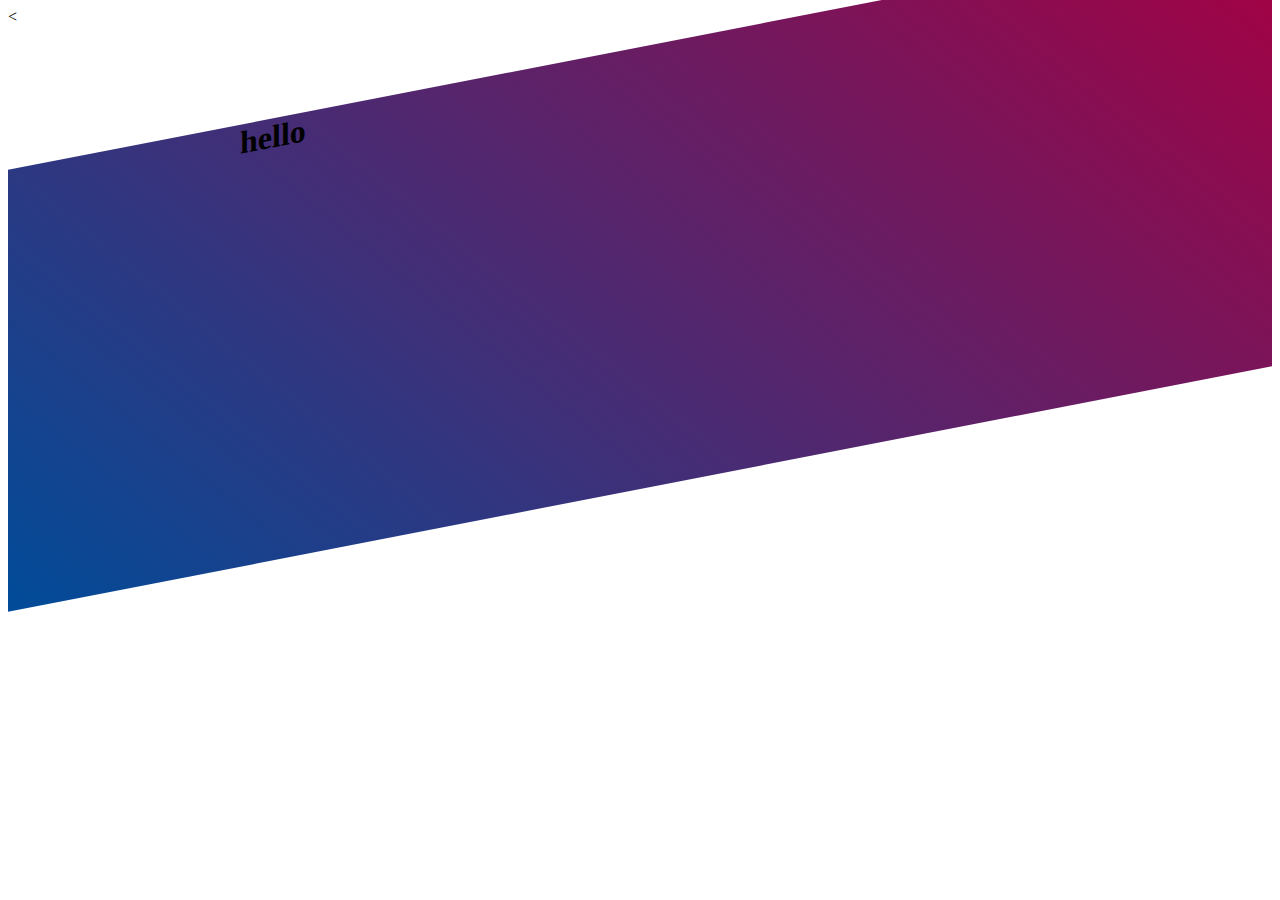
<file: fcb/about.html>
<<!DOCTYPE html>
<html lang="en" dir="ltr">
  <head>
    <link rel="stylesheet" href="about.css">
    <meta charset="utf-8">
    <title></title>
  </head>
  <body>
    <div class="external">
      <div class="internal">
       <h1>hello</h1>
      </div>
      </div>>
  </body>
</html>
</file>
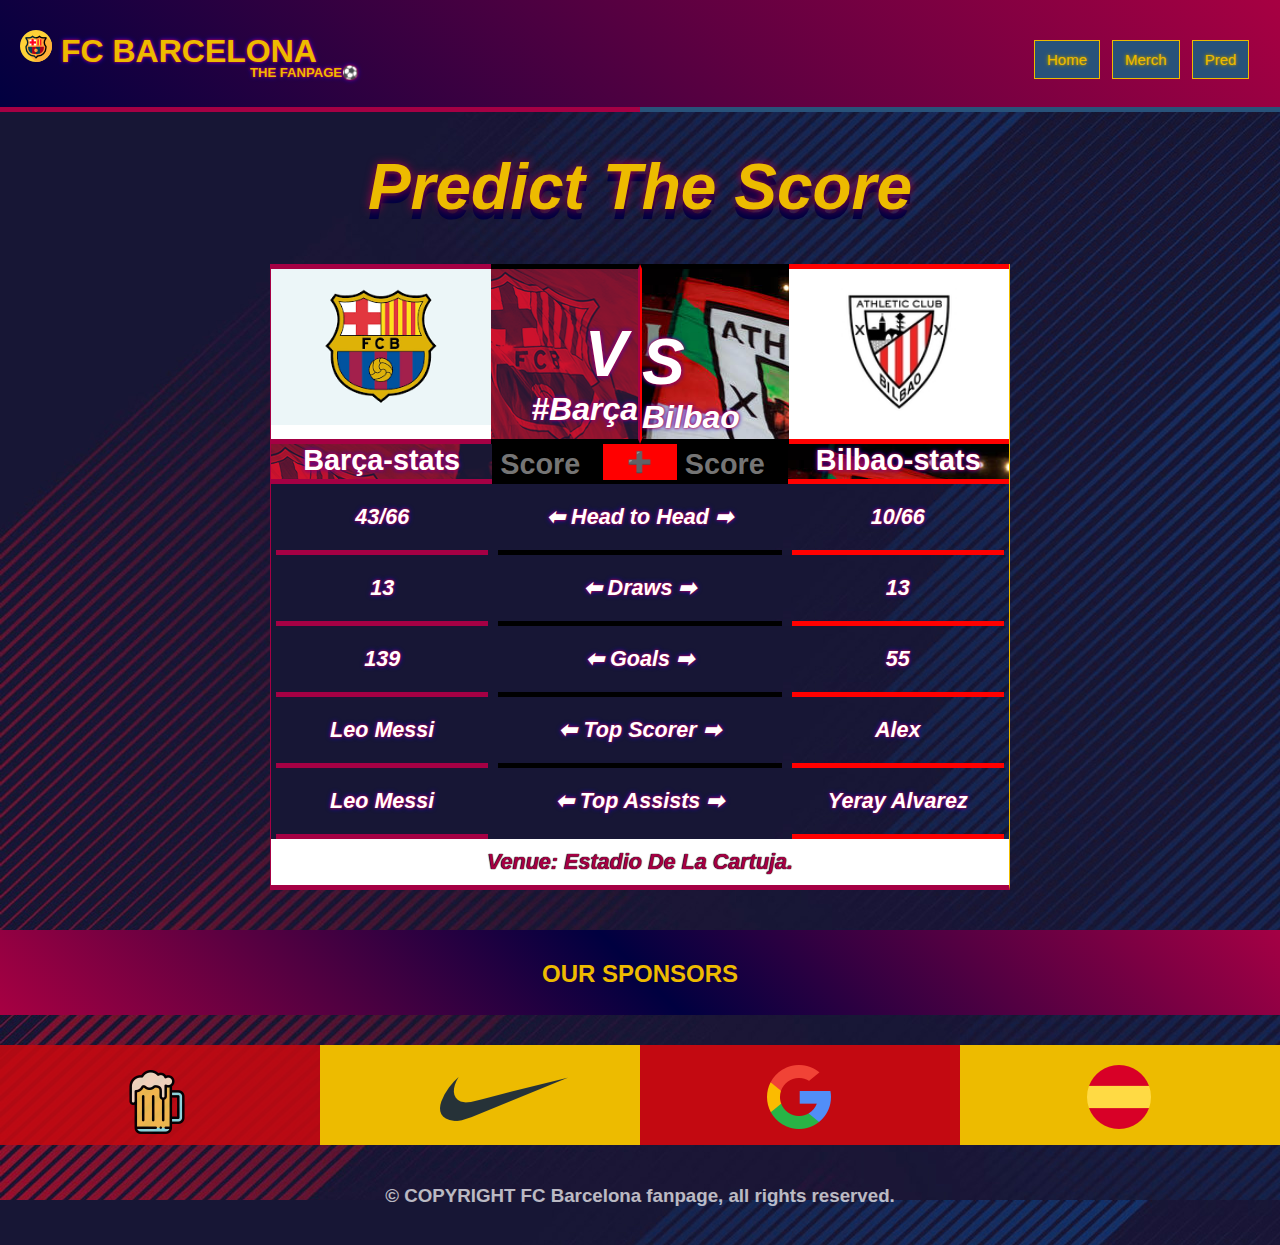
<file: fcb/prediction.html>
<!DOCTYPE html>
  <html lang="en" dir="ltr">

  <head>
    <meta charset="utf-8">
    <title>prediction page</title>
    <meta name="viewport" content="width=device-width, initial-scale=1.0">
     <link rel="stylesheet" href="predictions.css">
  </head>
  <body class="body" style="background-image: url('prediction-images/fc_barcelona_patterns_02.jpg');">
   <div class="data">
      <div class="heading">
      <h1 class="title1"><img src="images/ggb.png" alt="visca el barca"> FC BARCELONA<h6 class="title2"> THE FANPAGE⚽ </h6></h1>
      </div>
      <div class="boom">
        <div class="butdiv">
          <button class="buttonn" type="button" name="button"><a class="link" href="https://shrithikraj10.github.io/FCB-UPLOAD3/fcb/index.html">Home</a></button>
          <button class="buttonn" type="button" name="button"><a class="link" href="https://shrithikraj10.github.io/FCB-UPLOAD3/fcb/merchandise-main/index1.html">Merch</a></button>
          <button class="buttonn" type="button" name="button"><a class="link" href="C:\Users\Shrithik Raj\Documents\web development\fcb\prediction.html">Pred</a></button>
        </div>
      </div>


    </div>

    <h1 class="main-title">Predict The Score</h1>

    <div class = "moooo">
      <div class = "hero">
        <h1  class = "heading2" >Thanks for Predicting the Score.</h1>
        <h1 class = "scorre"></h1>
        <button class="purchase" type="button">Predict again.</button>
        <h2 class = "quotee">#visça el Barça</h2>

      </div>
      <div>
        <h2 class = "heading3">check out the Merch.</h2>
        <button class="purchase" type="button">MERCH.</button>
        <h2 class = "quotee">#Força Barça</h2>
      </div>

    </div>


    <div class="mother-div">
      <div class="img-div">
        <div class="img1">
          <img class="img bimg" src="prediction-images/logo-predict.png" alt="">
        </div>

        <div class="VS" style="background-image: url('prediction-images/oap.png');">
          <h1 class="vst1">V</h1>
          <h1 class="vsb1">#Barça</h1>
        </div>
        <div class="VS2" style="background-image: url('prediction-images/acb.jpg');">
          <h1 class="vst2">S</h1>
          <h1 class="vsb2">Bilbao</h1>
        </div>
        <div class="img2">
          <img class="img" src="prediction-images/acb-logo.jpg" alt="">
        </div>

      </div>
      <div class="infooo">
        <div class="stats">
          <div class="stat1" style="background-image: url('prediction-images/oap.png');" >
            <h1 class="main-stats">Barça-stats</h1>
          </div>
          <div class="stat2" >
            <input class="noom1" type="number" placeholder="Score" required>
          </div>
          <div class="stat3">
            <button class="button bear" type="submit" name="button">
              <h2>➕</<h2>
            </button>
          </div>
          <div class="stat4">
            <input class="noom2" type="number" placeholder="Score" required>
          </div>
          <div class="stat5" style="background-image: url('prediction-images/acb.jpg');">
            <h1 class="main-stats">Bilbao-stats</h1>
          </div>
        </div>
        <div class="information"  style="background-image: url('prediction-images/fc_barcelona_patterns_02.jpg');">
          <div class="binfo">
          <h2>43/66</h2>
          </div>
          <div class="menu-info">
          <h2>⬅ Head to Head ➡</h2>
          </div>
          <div class="away-info">
          <h2>10/66</h2>
          </div>
          </div>

          <div class="information"  style="background-image: url('prediction-images/fc_barcelona_patterns_02.jpg');">
            <div class="binfo">
            <h2>13</h2>
            </div>
            <div class="menu-info">
            <h2>⬅ Draws ➡</h2>
            </div>
            <div class="away-info">
            <h2>13</h2>
            </div>
            </div>

          <div class="information"  style="background-image: url('prediction-images/fc_barcelona_patterns_02.jpg');">
            <div class="binfo">
            <h2>139</h2>
            </div>
            <div class="menu-info">
            <h2>⬅ Goals ➡</h2>
            </div>
            <div class="away-info">
            <h2>55</h2>
            </div>
            </div>



              <div class="information"  style="background-image: url('prediction-images/fc_barcelona_patterns_02.jpg');">
                <div class="binfo">
                <h2>Leo Messi</h2>
                </div>
                <div class="menu-info">
                <h2>⬅ Top Scorer ➡</h2>
                </div>
                <div class="away-info">
                <h2>Alex</h2>
                </div>
                </div>

                <div class="information"  style="background-image: url('prediction-images/fc_barcelona_patterns_02.jpg');">
                  <div class="binfo">
                  <h2>Leo Messi</h2>
                  </div>
                  <div class="menu-info last">
                  <h2>⬅ Top Assists ➡</h2>
                  </div>
                  <div class="away-info ">
                  <h2>Yeray Alvarez</h2>
                  </div>
                  </div>

                </div>

                          <div class="venue">
                            <h2 class="venuet">Venue: Estadio De La Cartuja. </h2>
                          </div>

      </div>

      <div class="sponsors">
        <h2>OUR SPONSORS</h2>
      </div>
      <div class="spon">
        <div id="sponsor1" class="lol">
          <img class="spimg0" src="images/beer.png" alt="">
        </div>

        <div id="sponsor2" class="lol">
          <img class="spimg1" src="images/nike.png" alt="">
        </div>

        <div id="sponsor3" class="lol">
          <img class="spimg2" src="images/search.png" alt="">
        </div>

        <div id="sponsor4" class="lol">
          <img class="spimg3" src="images/spain.png" alt="">
        </div>

      </div>

      <footer>
        <div class="footer">

          <h3>© COPYRIGHT FC Barcelona fanpage, all rights reserved.</h3>
        </div>
      </footer>

  <script src= "https://github.com/shrithikraj10/FCB-UPLOAD3/edit/main/fcb/prediction.js"></script>
  </body>

  </html>
</file>
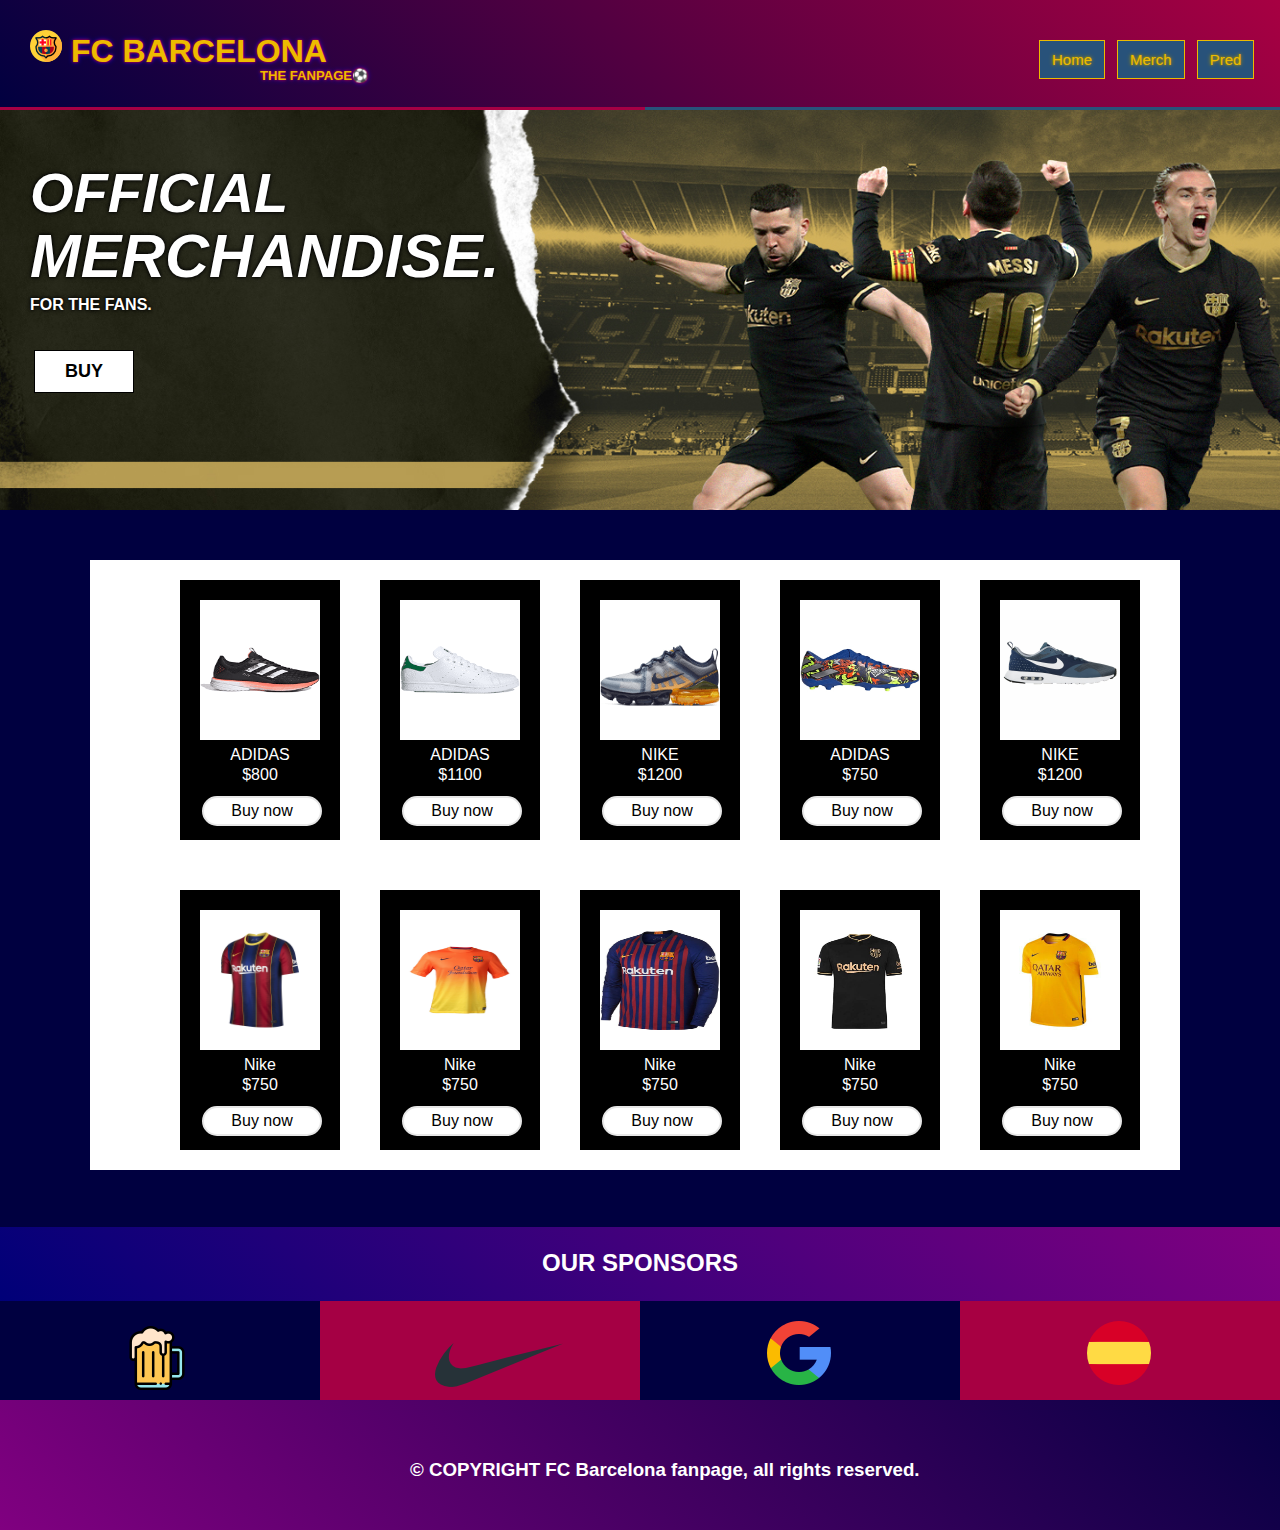
<file: fcb/merchandise-main/index1.html>
<!DOCTYPE html>
<html lang="en" dir="ltr">

<head>
  <link rel="stylesheet" href="styles.css">
  <meta name="viewport" content="width=device-width, initial-scale=1.0">
  <meta charset="utf-8">
  <title>FCB</title>
</head>

<body class="hello" >

  <div class="navbar1">
    <div class="heading1">
      <h1 class="title11"><img src="images/ggb.png" alt="visca el barca"> FC BARCELONA<h6 class="title21"> THE FANPAGE⚽ </h6>
      </h1>
    </div>
    <div class="room1">
      <div class="butdiv1">
        <button class="buttonn1" type="button" name="button"><a class="link1" href="https://shrithikraj10.github.io/FCB-UPLOAD3/fcb/index.html">Home</a></button>
        <button class="buttonn1" type="button" name="button"><a class="link1" href="C:\Users\Shrithik Raj\Documents\web development\fcb\merchandise-main\index1.html">Merch</a></button>
        <button class="buttonn1" type="button" name="button"><a class="link1" href="https://shrithikraj10.github.io/FCB-UPLOAD3/fcb/prediction.html">Pred</a></button>
      </div>
    </div>
  </div>
 <h1 class= "bigtext">OFFICIAL</h1>
 <h1 class= "bigtext2">MERCHANDISE.</h1>
 <h3 class = "bigtext3">FOR THE FANS.</h3>
 <button class="purchase" type="button">BUY</button>


  <div class="data" >

    <img class="display mySlides" src="images/Banner.jpg" alt="">
    <img class="display mySlides" src="images/banner-2.jpg" alt="">
    <img class="display mySlides" src="images/banner-3.jpg" alt="">
    <img class="display mySlides" src="images/banner-4.jpg" alt="">
    <img class="display mySlides" src="images/banner-5.jpg" alt="">
    <img class="display mySlides" src="images/banner-6.jpg" alt="">
    <div class = "diagonal">
    <div class= "rotate">
      <h1>Visca el barça❗</h1>
      <h1>#Força Barca.</h1>
      <h1>#weareBlaugrana.</h1>
    </div>
  </div>


  <div class="bord1">
    <h1>hello</h1>
  </div>
  <div class="bord2">

  </div>
  <div class="bord3">

  </div>
  <div class="bord4">

  </div>





    <div class="back">
      <p class="available">Welcome</p>
      <hr class="shoes">
      <div class="information">
        <p class="fontcolour">
          Dear Customers, we are delighted to present you our very own merchandise solely created for the barca fans.
          Here are some limited edition products that you might like.
        </p>
      </div>
    </div>
    <div class="back1">
      <p class="available">About</p>
      <hr class="shoes">
      <div class="information1">
        <p class="fontcolour">
          This merchandise has been officially sponsored and run under the authority of FC Barcelona.
        </p>
      </div>
    </div>

    <div class="">

      <div class="merc1 one">
        <div class="productinfo">
        <div class="justcolour">
            <img class="image" src="shoes1.jpg" alt="">
          </div>
          <div class="detail1">
            <p>NIKE</p>
          </div>
          <div class="detail2">
            <p>$1200</p>
          </div>
          <div id="buy" class="buyNow">
            <p>checking</p>
          </div>
          <div class="buybutton">
            <button id="btn1" class="button1" type="button" name="button">Buy now</button>
          </div>
        </div>
      </div>

      <div class="merc2 two">
        <div class="productinfo">
          <div class="justcolour">
            <img class="image" src="images/shopping2.png" alt="">
          </div>
          <div class="detail1">
            <p>ADIDAS</p>
          </div>
          <div class="detail2">
            <p>$800</p>
          </div>
          <div id="buy" class="buyNow">
            <p>checking</p>
          </div>
          <div class="buybutton">
            <button id="btn1" class="button1" type="button" name="button">Buy now</button>
          </div>
        </div>
      </div>
      <div class="merc3 three">
        <div class="productinfo">

          <div class="justcolour">
            <img class="image" src="images/shopping3.png" alt="">
          </div>
          <div class="detail1">
            <p>ADIDAS</p>
          </div>
          <div class="detail2">
            <p>$1100</p>
          </div>
          <div id="buy" class="buyNow">
            <p>checking</p>
          </div>
          <div class="buybutton">
            <button id="btn1" class="button1" type="button" name="button">Buy now</button>
          </div>
        </div>
      </div>
      <div class="merc4 four">
        <div class="productinfo">

          <div class="justcolour">
            <img class="image" src="images/shopping6.png" alt="">
          </div>
          <div class="detail1">
            <p>NIKE</p>
          </div>
          <div class="detail2">
            <p>$1200</p>
          </div>
          <div id="buy" class="buyNow">
            <p>checking</p>
          </div>
          <div class="buybutton">
            <button id="btn1" class="button1" type="button" name="button">Buy now</button>
          </div>
        </div>
      </div>
      <div class="merc5 five">
        <div class="productinfo">

          <div class="justcolour">
            <img class="image" src="images/shopping5.png" alt="">
          </div>
          <div class="detail1">
            <p>ADIDAS</p>
          </div>
          <div class="detail2">
            <p>$750</p>
          </div>
          <div id="buy" class="buyNow">
            <p>checking</p>
          </div>
          <div class="buybutton">
            <button id="btn1" class="button1" type="button" name="button">Buy now</button>
          </div>
        </div>
      </div>
    </div>
    <div class="merc6 six">
      <div class="productinfo">

        <div class="justcolour">
          <img class="image" src="images/jersy1.jpg" alt="">
        </div>
        <div class="detail1">
          <p>Nike</p>
        </div>
        <div class="detail2">
          <p>$750</p>
        </div>
        <div id="buy" class="buyNow">
          <p>checking</p>
        </div>
        <div class="buybutton">
          <button id="btn1" class="button1" type="button" name="button">Buy now</button>
        </div>
      </div>
    </div>
  </div>
  <div class="merc7 seven">
    <div class="productinfo">

      <div class="justcolour">
        <img class="image" src="images/jersy2.jpg" alt="">
      </div>
      <div class="detail1">
        <p>Nike</p>
      </div>
      <div class="detail2">
        <p>$750</p>
      </div>
      <div id="buy" class="buyNow">
        <p>checking</p>
      </div>
      <div class="buybutton">
        <button id="btn1" class="button1" type="button" name="button">Buy now</button>
      </div>
    </div>
  </div>
  </div>
  <div class="merc8 eight">
    <div class="productinfo">

      <div class="justcolour">
        <img class="image" src="images/jersy3.jpg" alt="">
      </div>
      <div class="detail1">
        <p>Nike</p>
      </div>
      <div class="detail2">
        <p>$750</p>
      </div>
      <div id="buy" class="buyNow">
        <p>checking</p>
      </div>
      <div class="buybutton">
        <form class="" action="order.html" method="post">
          <button id="btn1" class="button1" type="button">Buy now</button>
        </form>
      </div>
    </div>
  </div>
  <div class="merc9 nine">
    <div class="productinfo">

      <div class="justcolour">
        <img class="image" src="images/jersy4.jpg" alt="">
      </div>
      <div class="detail1">
        <p>Nike</p>
      </div>
      <div class="detail2">
        <p>$750</p>
      </div>
      <div id="buy" class="buyNow">
        <p>checking</p>
      </div>
      <div class="buybutton">
        <button id="btn1" class="button1" type="button" name="button">Buy now</button>
      </div>
    </div>
  </div>
  <div class="merc10 ten">
    <div class="productinfo">

      <div class="justcolour">
        <img class="image" src="images/wallpaper3.jpg" alt="">
      </div>
      <div class="detail1">
        <p>Nike</p>
      </div>
      <div class="detail2">
        <p>$750</p>
      </div>
      <div id="buy" class="buyNow">
        <p>checking</p>
      </div>
      <div class="buybutton">
        <button id="btn1" class="button1" type="button" name="button">Buy now</button>
      </div>
    </div>
  </div>
  <div class="endgame">
    <div class="sponsors">
      <h2>OUR SPONSORS</h2>
    </div>
    <div id="container">
      <div id="sponsor1" class="lol">
        <img class="spimg0" src="images/beer.png" alt="">
      </div>

      <div id="sponsor2" class="lol">
        <img class="spimg1" src="images/nike.png" alt="">
      </div>

      <div id="sponsor3" class="lol">
        <img class="spimg2" src="images/search.png" alt="">
      </div>

      <div id="sponsor4" class="lol">
        <img class="spimg3" src="images/spain.png" alt="">
      </div>

    </div>
  </div>

  <footer>
    <div class="footer">
      <h3 class = "her">© COPYRIGHT FC Barcelona fanpage, all rights reserved.</h3>
    </div>
  </footer>

  <script src="index1.js" charset="utf-8"></script>
</body>
</file>
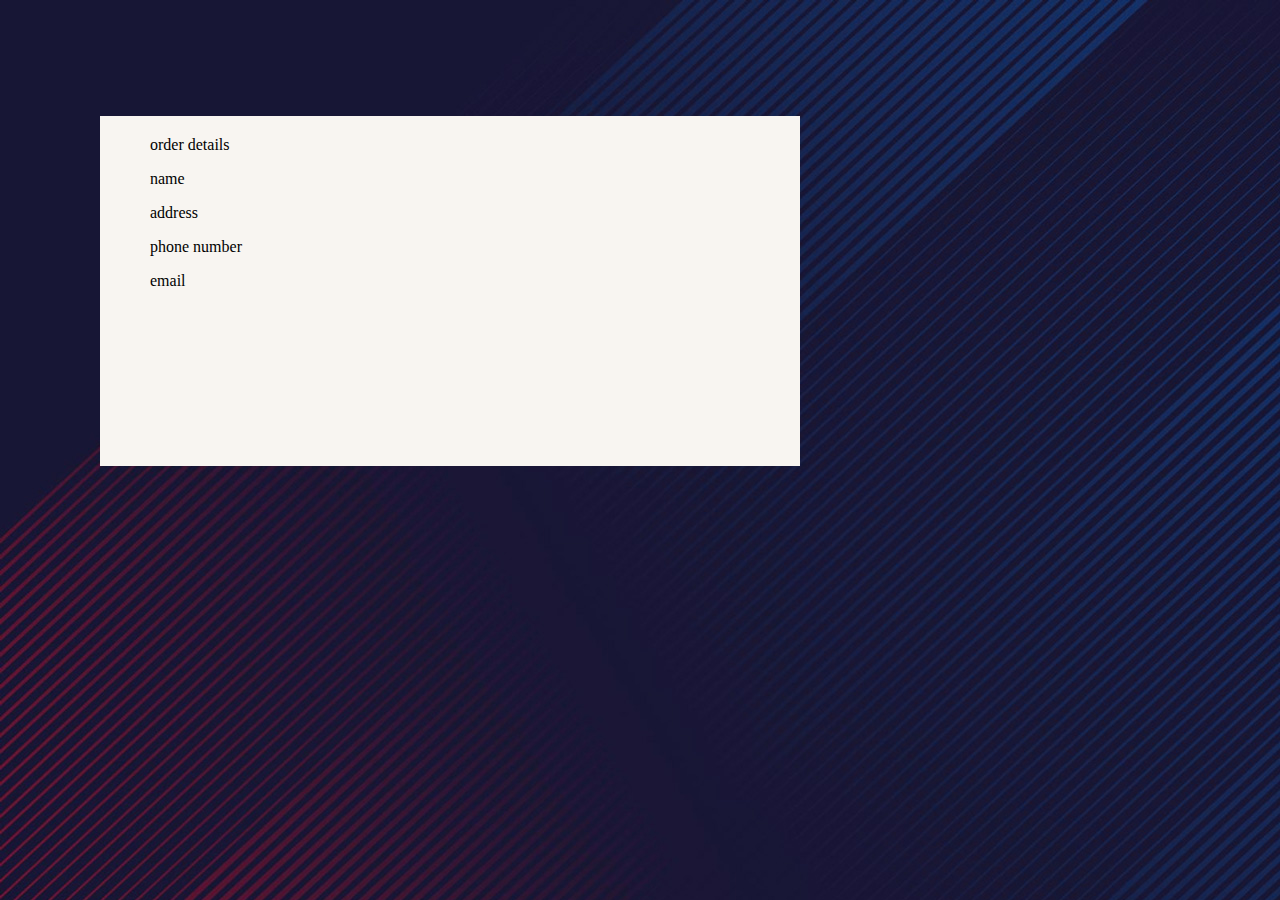
<file: fcb/merchandise-main/order.html>
<!DOCTYPE html>
<html lang="en" dir="ltr">
  <head>
    <meta charset="utf-8">
    <title>order</title>
    <link rel="stylesheet" href="styles.css">
  </head>
  <body class="hello" style="background-image: url('images/fc_barcelona_patterns_02.jpg');">
    <div class="order">
      <p class="font allign">order details</p>
      <p class="font allign">name</p>
      <p class="font allign">address</p>
      <p class="font allign">phone number</p>
      <p class="font allign">email</p>
    </div>
  </body>
</html>
</file>
<file: fcb/about.css>
.external{
	background-image: linear-gradient(45deg, #004C99, #A70042);
  height: 50%;
  transform: skewY(-11deg);
}
.internal{
	max-width: 50em;
  margin: 0 auto;
}
</file>
<file: fcb/predictions.css>
*{
  padding: 0;
  margin: 0;
}

/* this is the css used after the pred is made */

.moooo {
background-image: url('prediction-images/noubravo.jpeg');
display: none;
text-align: center;
height: 700px;
width: auto;
border-width:5px 1px 5px 1px;
border-style: solid;
border-left-color: #A50044;
border-right-color: #EDBB00;
border-bottom-color: #A50044;
}

.heading2{
  padding: 30px, 300px;
  margin-top: 140px;
  font-family: Arial, Helvetica, sans-serif;
  font-style: italic;
  font-weight: bolder;
  font-size: 4vw;
  text-shadow: 0 0 300px white, 0 0 500px black;
  background: -webkit-linear-gradient( #000040, #A70042);
 -webkit-background-clip: text;
 -webkit-text-fill-color: transparent;
   text-transform: uppercase;
}

.scorre{
  font-family: Arial, Helvetica, sans-serif;
  font-weight: bolder;
  font-size: 4vw;
  text-shadow: 0 0 300px white, 0 0 500px black;
  background: -webkit-linear-gradient(  #000040, purple);
 -webkit-background-clip: text;
 -webkit-text-fill-color: transparent;
   text-transform: uppercase;
}

.purchase{
 background-color: black;
 color: white;
 text-align: center;
 font-size: 20px;
 font-weight: bold;
 margin: 20px 0 20px 0;
 border-radius: 0;
 border-style: solid;
 border-width: 1px;
 height: 40px;
 width: 200px;
 border-radius: 3px;
 border-color: white;
 border-width: 2px;
}
.purchase:hover{
  background-image: linear-gradient(45deg, #000040, #A70042);
  color: yellow;
  border-color: black;
  }


.quotee{
  color: yellow;
  font-size: 2vw;
  font-style: normal;
  font-weight: bold;
  font-family: sans-serif;
  text-shadow: 0 0 300px white, 0 0 100px black;
}

.heading3{
  padding: 10px 0 0 0;
  height: 60px;
  margin-top: 40px;
  font-family:  Arial, Helvetica, sans-serif;
  font-weight: bolder;
  font-style: italic;
  font-size: 4vw;
  text-align: center;
  text-transform: uppercase;
  text-shadow: 0 0 100px white, 0 0 200px black;
  color: white;

}


.title1 {
  position: absolute;
  top: 30px;
  padding-left: 1.25rem;
  font-family: Arial, Helvetica, sans-serif;
  font-size: 2rem;
  font-weight: bold;
  display: inline-block;
  color: #EDBB00;
  text-shadow: 0 0 3px #FF0000, 0 0 5px #0000FF;
}

.title2 {
  position: absolute;
  top: 65px;
  padding-left: 250px;
  font-family: Arial, Helvetica, sans-serif;
  font-size: 0.8175rem;
  font-weight: bold;
  color: #EDBB00;
  text-shadow: 0 0 3px #FF0000, 0 0 5px #0000FF;
}

.data {
  background-image: linear-gradient(45deg, #000040,#A70042);
  position: fixed;
  top: 0;
  display: flex;
  height: 7rem;
  width: 100%;
}

.heading{
  width: 50%;
  border-width: 0 0 5px 0;
  border-style: solid;
  border-color: #A50044;
}

.boom {
  width: 50%;
  border-width: 0 0 5px 0;
  border-style: solid;
  border-color:  #28527a;
}

.butdiv{
  width: 250px;
  position: relative;
  left: 390px;
  top: 40px;

}

.buttonn {
  background-color: #28527a;
  border: none;
  color: #EDBB00;
  text-shadow: 0 0 2px #b29700, 0 0 4px #b29700;
  padding: 10px 12px;
  text-align: center;
  text-decoration: none;
  display: inline-block;
  font-size: 15px;
  margin: 0 4px;
  cursor: pointer;
  border-color: #b2970;
  border-radius: 0;
  border-style: solid;
  border-width: 1px;
}
.buttonn:hover{
  background-color: #A50044;
  color: yellow;
}
.link{
  text-decoration: none;
  color: #EDBB00;
  text-shadow: 0 0 2px #b29700, 0 0 4px #b29700;
}

.main-title{
  margin-top: 150px;
  font-family: Arial, Helvetica, sans-serif;
  font-style: italic;
  font-weight: bold;
  font-size: 5vw;
  text-align: center;
  color: #EDBB00;
  text-shadow: 0 0 10px #A50044, 0 10px  #000040;
}

.mother-div {
  background-color: white;
  text-align: center;
  margin: 40px 270px;
  padding: 0 0;
  height: auto;
  width: auto;
  border-width:0 1px 5px 1px;
  border-style: solid;
  border-left-color: #A50044;
  border-right-color: #EDBB00;
  border-bottom-color: #A50044;


}



.img-div {
  display: flex;
}

.img1 {
  background-color: white;
  border-width: 5px 0 5px 0;
  border-style: solid;
  border-color: #A50044;
  width: 30%;
}

.VS {
  padding: 3rem 0 0 0;
  text-align: right;
  height: auto;
  width: 20%;
  border-width: 5px 2px 5px 0;
  border-style: solid;
  border-bottom-color: black;
  border-right-color: #A50044;

}

.vst1 {
  text-shadow: 0 0 3px #FF0000, 0 0 5px #0000FF;
  padding-right: 10.5px;
  font-family: Arial, Helvetica, sans-serif;
  font-style: italic;
  font-weight: bold;
  font-size: 5vw;
  color: white;
}

.vst2 {
  text-shadow: 0 0 3px #FF0000, 0 0 5px #0000FF;
  font-style: italic;
  font-family: Arial, Helvetica, sans-serif;
  font-weight: bold;
  font-size: 5vw;
  color: white;
}
.vsb1{
    text-shadow: 0 0 3px #FF0000, 0 0 5px #0000FF;
  font-family: Arial, Helvetica, sans-serif;
  font-style: italic;
  font-weight: bold;
  font-size: 2.5vw;
  color: white;
}
.vsb2{
    text-shadow: 0 0 3px #FF0000, 0 0 5px #0000FF;
  font-family: Arial, Helvetica, sans-serif;
  font-style: italic;
  font-weight: bold;
  font-size: 2.5vw;
  color: white;
}

.VS2 {
  padding: 3.5rem 0 0 0;
  border-width: 5px 0 5px 2px;
  border-style: solid;
  border-bottom-color: black;
  border-left-color: red;
  text-align: left;
  width: 20%;
}

.img2 {
  background-color: white;
  border-width: 5px 0 5px 0;
  border-style: solid;
  border-color: red;
  width: 30%;
}

.img {
  height: auto;
  width: 100%;
}

.stats {
  display: flex;
}

.stat1 {
  font-weight: bold;
  text-shadow: 0 0 3px #FF0000, 0 0 5px #0000FF;
  border-width: 0 0 5px 0;
  border-style: solid;
  border-color: #A50044;
  color: white;
  background-color: #000040;
  width: 30%;
}

.stat2 {
  width: 15%;
}
.noom1{
  font-family: Arial, Helvetica, sans-serif;
  background-color: black;
  border: none;
  color: red;
  text-align: center;
  padding: 5px 0;
  font-style:normal;
  font-weight: bold;
  font-size: 1.8rem;
  height: 30px;
  width: 100%;
}

.noom2{
  font-family: Arial, Helvetica, sans-serif;
  background-color: black;
  border: none;
  color: red;
  text-align: center;
  padding: 5px 0;
  font-style:normal;
  font-weight: bold;
  font-size: 1.8rem;
  height: 30px;
  width: 100%;
}


.stat3 {
  border-width: 0 0 4px 0;
  border-style: solid;
  border-color:  black;
  background-color: red;
  width: 10%;
}
.button{
  border: none;
  background-color: red;
  width: 100%;
  height: 100%;

}

.stat4 {
  background-color: green;
  width: 15%;

}
.main-stats{
  font-family: Arial, Helvetica, sans-serif;
  font-style:normal;
  font-weight:bold;
  font-size: 1.8rem;
}
.stat5 {
    font-weight: bold;
    text-shadow: 0 0 3px #FF0000, 0 0 5px #0000FF;
  border-width: 0 0 5px 0;
  border-style: solid;
  border-color: red;
  color: white;
  width: 30%;
}

.information{
  display: flex;
}
.binfo{
  text-shadow: 0 0 3px #FF0000, 0 0 5px #0000FF;
  color: white;
  margin:20px 5px 0 5px;
  border-width: 0 0 5px 0;
  border-right-color:  #A50044;
  border-style: solid;
  border-color:  #A50044;
  font-family: Arial, Helvetica, sans-serif;
  font-style: italic;
  font-weight: bold;
  font-size: 0.9rem;
  width: 30%;
}
.menu-info{
  text-shadow: 0 0 3px #FF0000, 0 0 5px #0000FF;
  color: white;
  margin: 20px 5px 0 5px;
  border-width: 0 0 5px 0;
  border-style: solid;
  border-color:  black;
  font-family: Arial, Helvetica, sans-serif;
  font-style: italic;
  font-weight: bold;
  font-size: 0.9rem;
  width: 40%;
}
.away-info{
  padding-bottom: 20px;
  text-shadow: 0 0 3px #FF0000, 0 0 5px #0000FF;
  margin: 20px 5px 0 5px;
  border-width: 0 0 5px 0;
  border-right-color:#0000FF;
  border-style: solid;
  border-color: red;
  font-family: Arial, Helvetica, sans-serif;
  color: white;
  font-style: italic;
  font-weight: bold;
  font-size: 0.9rem;
  width: 30%;
}
.last{
  border-width: 0 0 0 0;
}


.venue{
  text-shadow: 0 0 1px black, 0 0 1px black;
  padding: 10px 10px ;
  color: #A50044 ;
  font-family: Arial, Helvetica, sans-serif;
  font-style: italic;
  font-weight: bold;
  font-size: 0.9rem;
}
.venuet{
  width: 100%;
}
.infooo{
  border-width:0 0 0 0;
  border-bottom-color: #A50044;
  border-style: solid;
  height: auto;
  margin: 0;
  padding: 0;
  background-color: black;
}

.sponsors {
  background-image: linear-gradient(45deg,#A70042, #000040,#A50044);
  color: #EDBB00;
  padding: 30px 0 5px 0;
  font-family: sans-serif;
  text-align: center;
  height: 50px;
  margin: 30px 0;
  width: 100%;
}

.spon {
  width: 100%;
  display: flex;
}

#sponsor1 {
  opacity: 90%;
  background-color: #c30911;
  width: 25%;
  height: 100px;
}

#sponsor2 {
  background-color: #EDBB00;
  width: 25%;
  height: 100px;
}

#sponsor3 {
  background-color: #c30911;
  width: 25%;
  height: 100px;
}

#sponsor4 {
  background-color: #EDBB00;
  width: 25%;
  height: 100px;
}

.spimg0 {
  margin-top: 25px;
  margin-left: 125px;
  margin-bottom: 30px;
}

.spimg1 {
  position: relative;
  bottom: 10px;
  left: 120px;
}

.spimg2 {
  margin-left: 127px;
  margin-top: 20px;
  margin-bottom: 20px;
}

.spimg3 {
  margin-left: 127px;
  margin-top: 20px;
  margin-bottom: 20px;
}

.emptydiv1 {
  display: none;
}

.footer {
  opacity: 70%;
  color: white;
  margin: 30px 0 0 0;
  padding: 10px;
  height: 50px;
  font-family: Arial, Helvetica, sans-serif;
  font-weight: bold;
  text-align: center;
  font-size: 1rem;
}


@media only screen and (max-width: 1032px) {
  .buttonn{
    display: none;
  }
  .VS{
    padding: 2rem 0 0 0;
  }
  .VS2{
    padding: 2.5rem 0 0 0;
  }
  .vst1 {
    padding-right: 4px;
    font-size: 4vw;
  }

  .vst2 {
    font-size: 4vw;
  }
}

.info {
  height: 500px;
  background-color: white;
}



@media only screen and (max-width: 768px) {
  .main-title{
    font-size: 8vw;
    margin: 30px;
  }
  .mother-div {
    margin: 30px;
  }

  .VS{
    padding: 1rem 0 0 0;
  }
  .VS2{
    padding: 1.5rem 0 0 0;
  }

  .vst1 {
    font-size: 5vw;
  }

  .vst2 {
    font-size: 5vw;
  }

  .sponsors {
    display: none;
  }

  .spimg0 {
    display: none;
    margin-left: 60px;
    height: 100px;
  }

  .spimg1 {
    display: none;
    margin-left: 30px;
    height: 100px;
  }

  .spimg2 {
    display: none;
    margin-left: 60px;
    height: 100px;
  }

  .spimg3 {
    display: none;
    margin-left: 60px;
    height: 100px;
  }

  #sponsor1 {
    display: none;
    height: auto;
    margin: 10px 10px;
  }

  #sponsor2 {
    display: none;
    height: auto;
    margin: 10px 10px;
  }

  #sponsor3 {
    display: none;
    height: auto;
    margin: 10px 10px;
  }

  #sponsor4 {
    display: none;
    height: auto;
    margin: 10px 10px;
  }
}


@media only screen and (max-width: 730px) {
  .mother-div {
    margin: 5px;
  }
}
</file>
<file: fcb/merchandise-main/styles.css>
body{
  margin: 0;
  padding: 0;
  background-image: linear-gradient(to right,white,white);
}

.title11 {
  position: absolute;
  margin: 0;
  padding-left: 1.25rem;
  font-family: Arial, Helvetica, sans-serif;
  font-size: 2rem;
  font-weight: bold;
  display: inline-block;
  color: #EDBB00;
  text-shadow: 0 0 3px #FF0000, 0 0 5px #0000FF;
}

.title21 {
  position: absolute;
  top: 68px;
  padding-left: 250px;
  margin: 0;
  font-family: Arial, Helvetica, sans-serif;
  font-size: 0.8175rem;
  font-weight: bold;
  color: #EDBB00;
  text-shadow: 0 0 3px #FF0000, 0 0 5px #0000FF;
}

.navbar1 {
  background-image: linear-gradient(45deg, #000040,#A70042);
  display: flex;
  height: 7rem;
  width: 100%;
  margin-bottom: 0.625rem;
}

.heading1{
  padding: 30px 0 0 10px;
  width: 50%;
  border-width: 0 0 5px 0;
  border-style: solid;
  border-color: #A50044;
}

.room1 {
  width: 50%;
  border-width: 0 0 5px 0;
  border-style: solid;
  border-color:  #28527a;
}

.butdiv1{
  width: 250px;
  position: relative;
  left: 390px;
  top: 40px;

}

.buttonn1 {
  background-color: #28527a;
  border: none;
  color: #EDBB00;
  text-shadow: 0 0 2px #b29700, 0 0 4px #b29700;
  padding: 10px 12px;
  text-align: center;
  text-decoration: none;
  display: inline-block;
  font-size: 15px;
  margin: 0 4px;
  cursor: pointer;
  border-color: #b2970;
  border-radius: 0;
  border-style: solid;
  border-width: 1px;
}
.buttonn1:hover{
  background-color: #A50044;
  color: yellow;
}
.link1{
  text-decoration: none;
  color: #EDBB00;
  text-shadow: 0 0 2px #b29700, 0 0 4px #b29700;
}

.bigtext{
  position:absolute ;
  left: 30px;
  z-index: 1;
  font-size: 3rem;
  font-family: Arial, Helvetica, sans-serif;
  font-style: italic;
  font-weight: bold;
  font-size: 3.5rem;
  display: inline-block;
  color: white;
  text-shadow: 0 0 3px black, 0 0 5px black;

}
.bigtext2{
  position:absolute ;
  top :180px;
  left: 30px;
  z-index: 1;
  font-size: 3.8rem;
  font-family: Arial, Helvetica, sans-serif;
  font-style: italic;
  font-weight: bold;
  display: inline-block;
  color: white;
  text-shadow: 0 0 3px black, 0 0 5px black;
}
.bigtext3{
  position:absolute ;
  top :280px;
  left: 30px;
  z-index: 1;
  font-size: 1rem;
  font-family: Arial, Helvetica, sans-serif;
  font-weight: bold;
  display: inline-block;
  color: white;
  text-shadow: 0 0 3px black, 0 0 5px black;
}
.purchase{
 position: absolute;
 top: 350px;
 left: 30px;
 z-index: 1;
 background-color: white;
  color: black;
 padding: 10px 12px;
  text-align: center;
  font-size: 18px;
  font-weight: bold;
  margin: 0 4px;
  cursor: pointer;
  border-color: #b2970;
  border-radius: 0;
  border-style: solid;
  border-width: 1px;
  width: 100px;
}
.purchase:hover{
  background-color: black;
  color: white;
  }
.available{
  font-size: 2rem;
  font-weight: bold;
  text-align: center;
  font-family: Arial, Helvetica, sans-serif;
  font-style: italic;
  color: #ffcc29;
}

.allign{
text-align: left;
position: relative;
left: 50px;
top: 20px;
}

.link1{
  text-decoration: none;
  color: #EDBB00;
  text-shadow: 0 0 2px #b29700, 0 0 4px #b29700;
}


.background{
  position: relative;
  height: 260px;
  width:160px;
  background-color: white;
}

.back{
  position: absolute;
  top: 150px;
  left: 10px;
  height: 400px;
  width:240px;
  background-color: white;
  display:none;
}

.back1{
  position: absolute;
  top: 150px;
  height: 400px;
  right: 5px;
  width:240px;
  background-color: white;
  display: none;
}

.brand1{
  font-size: 1.1em;
  font-family: Arial, Helvetica, sans-serif;
  text-align: center;
  color: #ffcc29;
}

.brand{
  font-size: 0.7em;
  font-family: Arial, Helvetica, sans-serif;
  text-align: center;
  color: #ffcc29;
}

.boom {
  position: relative;
  left: 1250px;
  top: -130px;
  width: 100%;
}


.button1{
  position: absolute;
  width: 120px;
  bottom: 10px;
  left: 20px;
  border-radius: 20px;
  background-color: white;
  border: none;
  color: white;
  padding: 4px 8px;
  text-align: center;
  text-decoration: none;
  display: inline-block;
  font-size: 16px;
  margin: 4px 2px;
  transition-duration: 0.4s;
  cursor: pointer;
  background-color: white;
  color: black;
  border: 2px solid #e7e7e7;
}
.button1:hover {
  background-color: white;
}

.buyNow{
  display: none; /* Hidden by default */
  position: fixed; /* Stay in place */
  z-index: 1; /* Sit on top */
  left: 300px;
  top: 100px;
  width: 800px; /* Full width */
  height: 350px; /* Full height */
  overflow: auto; /* Enable scroll if needed */
  background-color: black; /* Fallback color */

}

/*.buyNow{
  display: none;
  z-index: 1;
  position: fixed;
  height:100%;
  width:100%;
  right:0px;
  left: 0px;
  background-color:blue;
}*/

#container {
  position: relative;
  height: 100%;
  width: 100%;
  display: flex;
  top: 945px;
}

.data {
  height: 100px;
  width: 100%;
  margin-bottom: 10px;
}

.display{
  position: absolute;
  left: 0;
  top: 110px;
  width: 1400px;
  height: 400px;
}

.detail1{
  position: absolute;
  font-family: Arial, Helvetica, sans-serif;
  color: white;
  height: 40px;
  width:120px;
  bottom:70px;
  left: 20px;
  text-align: center;
  font-style: sans-serif;
}
.detail2{
  position: absolute;
  font-family: Arial, Helvetica, sans-serif;
  color: white;
  height: 40px;
  width:120px;
  bottom:50px;
  left: 20px;
  text-align: center;
  font-style: sans-serif;
}

.one{
  position: absolute;
  top:580px;
  left: 980px;
}

.order{
  position: relative;
  left: 100px;
  top: 100px;
  height: 350px;
  width: 700px;
  background-color: #f8f5f1;
}

.two{
  position: absolute;
  top:580px;
  left:180px;
}

.three{
  position: absolute;
  top:580px;
  left:380px;
}

.four{
  position: absolute;
  top:580px;
  left:580px;

}

.five{
    position: absolute;
    top:580px;
    left:780px;
}

.six{
  position: absolute;
  top:890px;
  left:180px;
}
.seven{
  position: absolute;
  top:890px;
  left:380px;
}
.eight{
  position: absolute;
  top:890px;
  left:580px;
}
.nine{
  position: absolute;
  top:890px;
  left:780px;
}
.ten{
  position: absolute;
  top:890px;
  left:980px;
}

.information{
  font-size: 0.9em;
  text-align: left;
  padding: 15px 15px;
  color: #ffcc29;
  font-family: Arial, Helvetica, sans-serif;
}

.information1{
  font-size: 0.9em;
  text-align: center;
  padding: 15px 15px;
  color: #ffcc29;
  font-family: Arial, Helvetica, sans-serif;
  padding-right: 5px;
}

.image{
  position: absolute;
  height: 100px;
  width:120px;
  top:20px;
}

.justcolour{
  position: absolute;
  background-color: white;
  height: 140px;
  width:120px;
  left: 20px;
  top: 20px;
}

.lol {

}

.spimg0 {
  margin-top: 25px;
  margin-left: 125px;
  margin-bottom: 30px;
}

.spimg1 {
  margin-left: 115px;
  margin-bottom: 50px;
}

.spimg2 {
  margin-left: 127px;
  margin-top: 20px;
  margin-bottom: 20px;
}

.spimg3 {
  margin-left: 127px;
  margin-top: 20px;
  margin-bottom: 20px;
}



.shoes{
  width:174px;
  background-color: #ffcc29;
}

.title1 {
  padding-left: 20px;
  font-family: Arial, Helvetica, sans-serif;
  font-size: 40px;
  font-weight: bold;
  display: inline-block;
  color: #EDBB00;
  text-shadow: 0 0 3px #FF0000, 0 0 5px #0000FF;
}

.title2 {
  position: relative;
  left: 300px;
  bottom: 56px;
  font-family: Arial, Helvetica, sans-serif;
  font-size: 13px;
  font-weight: bold;
  color: #EDBB00;
  text-shadow: 0 0 3px #FF0000, 0 0 5px #0000FF;
}

.type{
  position: absolute;
  top:660px;
  width: 160px;
  height: 50px;
  background-color: white;
  opacity: 0.5;
}

.type0{
  position: absolute;
  top:720px;
  width: 160px;
  height: 50px;
  background-color: white;
  opacity: 0.5;
}

.type1{
  position: absolute;
  top:780px;
  width: 130px;
  height: 50px;
  background-color: white;
  opacity: 0.5;
}

.type2{
  position: absolute;
  top:840px;
  width: 100px;
  height: 50px;
  background-color: white;
  opacity: 0.5;
}

.type3{
  position: absolute;
  top:900px;
  width: 100px;
  height: 50px;
  background-color: white;
  opacity: 0.5;
}



.merc1,.merc2,.merc3,.merc4,.merc5,.merc6,.merc7,.merc8,.merc9,.merc10{
  height: 260px;
  width:160px;
  background-color:black;
}

.merchandise{
  text-align: center;
  position: absolute;
  top: -50px;
  left: 501px;
  font-family: Brush Script MT, Brush Script Std, cursive;
  font-size: 40px;
  font-weight: bold;
  display: inline-block;
  color: #EDBB00;
  text-shadow: 0 0 3px #FF0000, 0 0 5px #0000FF;
  margin-bottom: 100px;
}


.undertype{
  position: relative;
  left: 10px;
  bottom: 6px;
  text-align: left;
  color: black;
  font-size: 1.3em;
  font-family: sans-serif;
}

.undertype1{
  position: relative;
  right: 10px;
  bottom: 6px;
  text-align: right;
  color: black;
  font-size: 1.3em;
  font-family: sans-serif;
}

.productinfo{
  background-color: black;
}
.sponsors {
  position: relative;
  top: 975px;
  color: white;
  padding: 2px 5px;
  font-family: sans-serif;
  text-align: center;
  background-image: linear-gradient(45deg, #000078, purple);
  height: 70px;
  margin: 30px 0 30px 0;
  border-color: #A50044;
  border-width: 10px;
  border-style: bold;
}

#sponsor1 {
  background-color: #000040;
  width: 25%;
  height: 100px;
}

#sponsor2 {
  background-color: #A50044;
  width: 25%;
  height: 100px;
}

#sponsor3 {
  background-color:#000040 ;
  width: 25%;
  height: 100px;
}

#sponsor4 {
  background-color: #A70042 ;
  width: 25%;
  height: 100px;
}

.footer{
  position: absolute;
  top: 1400px;
  color: white;
  height: 50px;
  padding:40px;
  font-family: Arial, Helvetica, sans-serif;
  font-weight: bold;
  background-image: linear-gradient(45deg,purple , #000040);
  text-align: center;
  font-size: 1rem;

  width: 100%;
}
.her{
  position: absolute;
  left: 410px
}
.diagonal{
  display: none;
  position: absolute;
  background-image: linear-gradient(45deg, blue, purple);
  width: 100%;
  height: 150px;
  top: 810px;
  z-index: -2;
  background-color: white;
  transform: skewY(-28deg);
}
.rotate{
  padding: 35px 30px 35px 0;
  display:flex;
  color: black;
  font-family: Arial, Helvetica, sans-serif;
  font-weight: bold;
}

.bord1{
  position: absolute;
  top: 460px;
  width: 100%;
  height: 100px;
  z-index: -2;
  background-color: #000040;
}
.bord2{
  position: absolute;
  right:650px;
  top: 600px;
  width: 100%;
  height: 200px;
  z-index: -2;
background-color: #000040;
  transform: rotate(-90deg);
}
.bord3{
  position: absolute;
  left:640px;
  top: 600px;
  width: 100%;
  height: 200px;
  z-index: -2;
background-color: #000040;
  transform: rotate(-90deg);
}
.bord4{
  position: absolute;
  top: 1170px;
  width: 100%;
  height: 100px;
  z-index: -2;
background-color: #000040;
}
</file>
